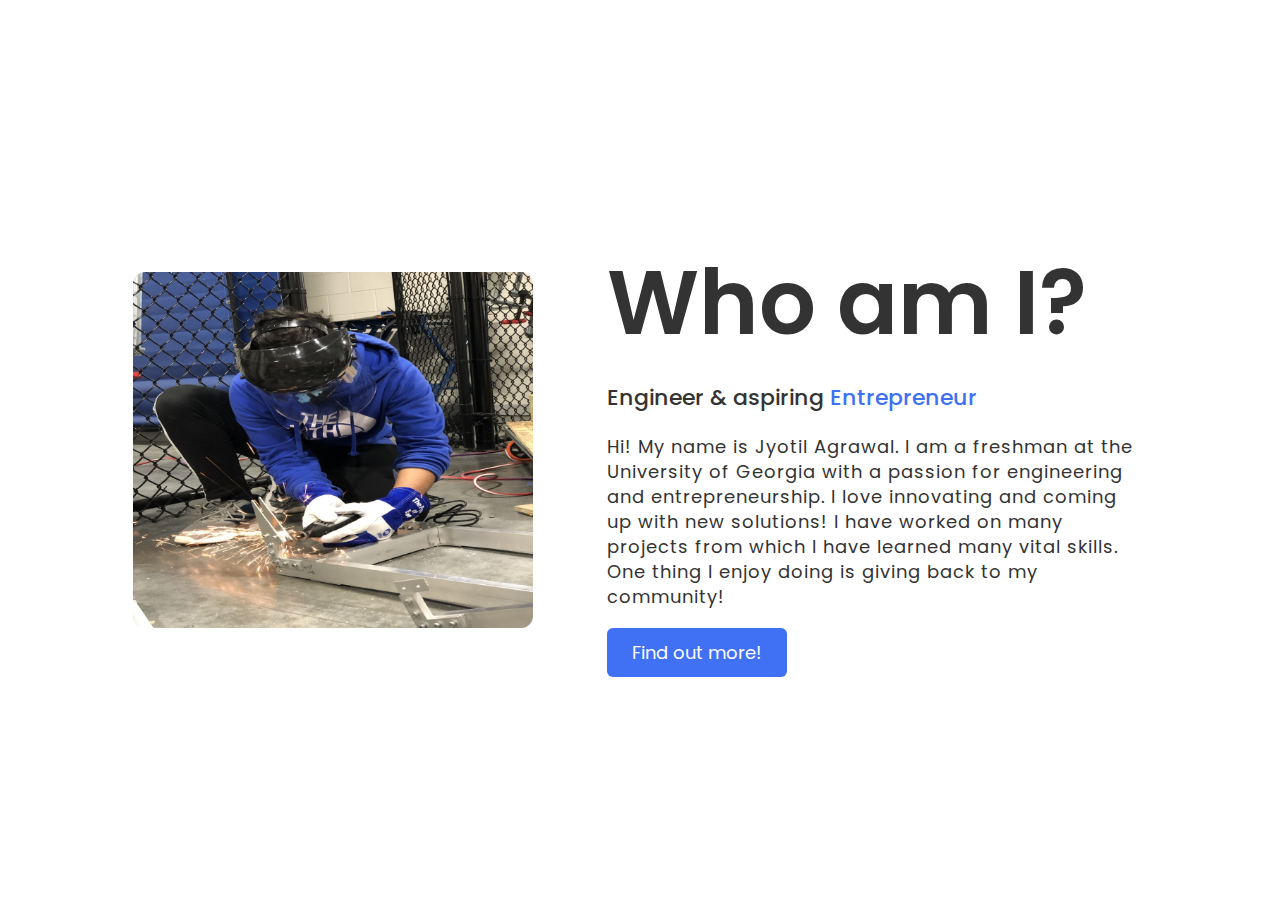
<file: index.html>
<!DOCTYPE html>

<html lang="en">
  <head>
    <meta charset="UTF-8" />
    <meta name="viewport" content="width=device-width, initial-scale=1.0" />
    <meta http-equiv="X-UA-Compatible" content="ie=edge" />
    <title>Jyotil's Portfolio</title>
    <link rel="stylesheet" href="style.css" />
  </head>
  <body>
    <section class="who-am-i">
      <div class="about">
        <img src="who.jpg" class="pic" />
        <div class="text">
          <h2>Who am I?</h2>
          <h5>Engineer & aspiring <span>Entrepreneur</span></h5>
          <p>Hi! My name is Jyotil Agrawal. I am a freshman at the University of Georgia with a passion for engineering and entrepreneurship. I love innovating and coming up with new solutions! I have worked on many projects from which I have learned many vital skills. One thing I enjoy doing is giving back to my community!</p>
          <div class="data">
            <a href="/projects.html" class="hire">Find out more!</a>
          </div>
        </div>
      </div>
    </section>
  </body>
</html>
</file>
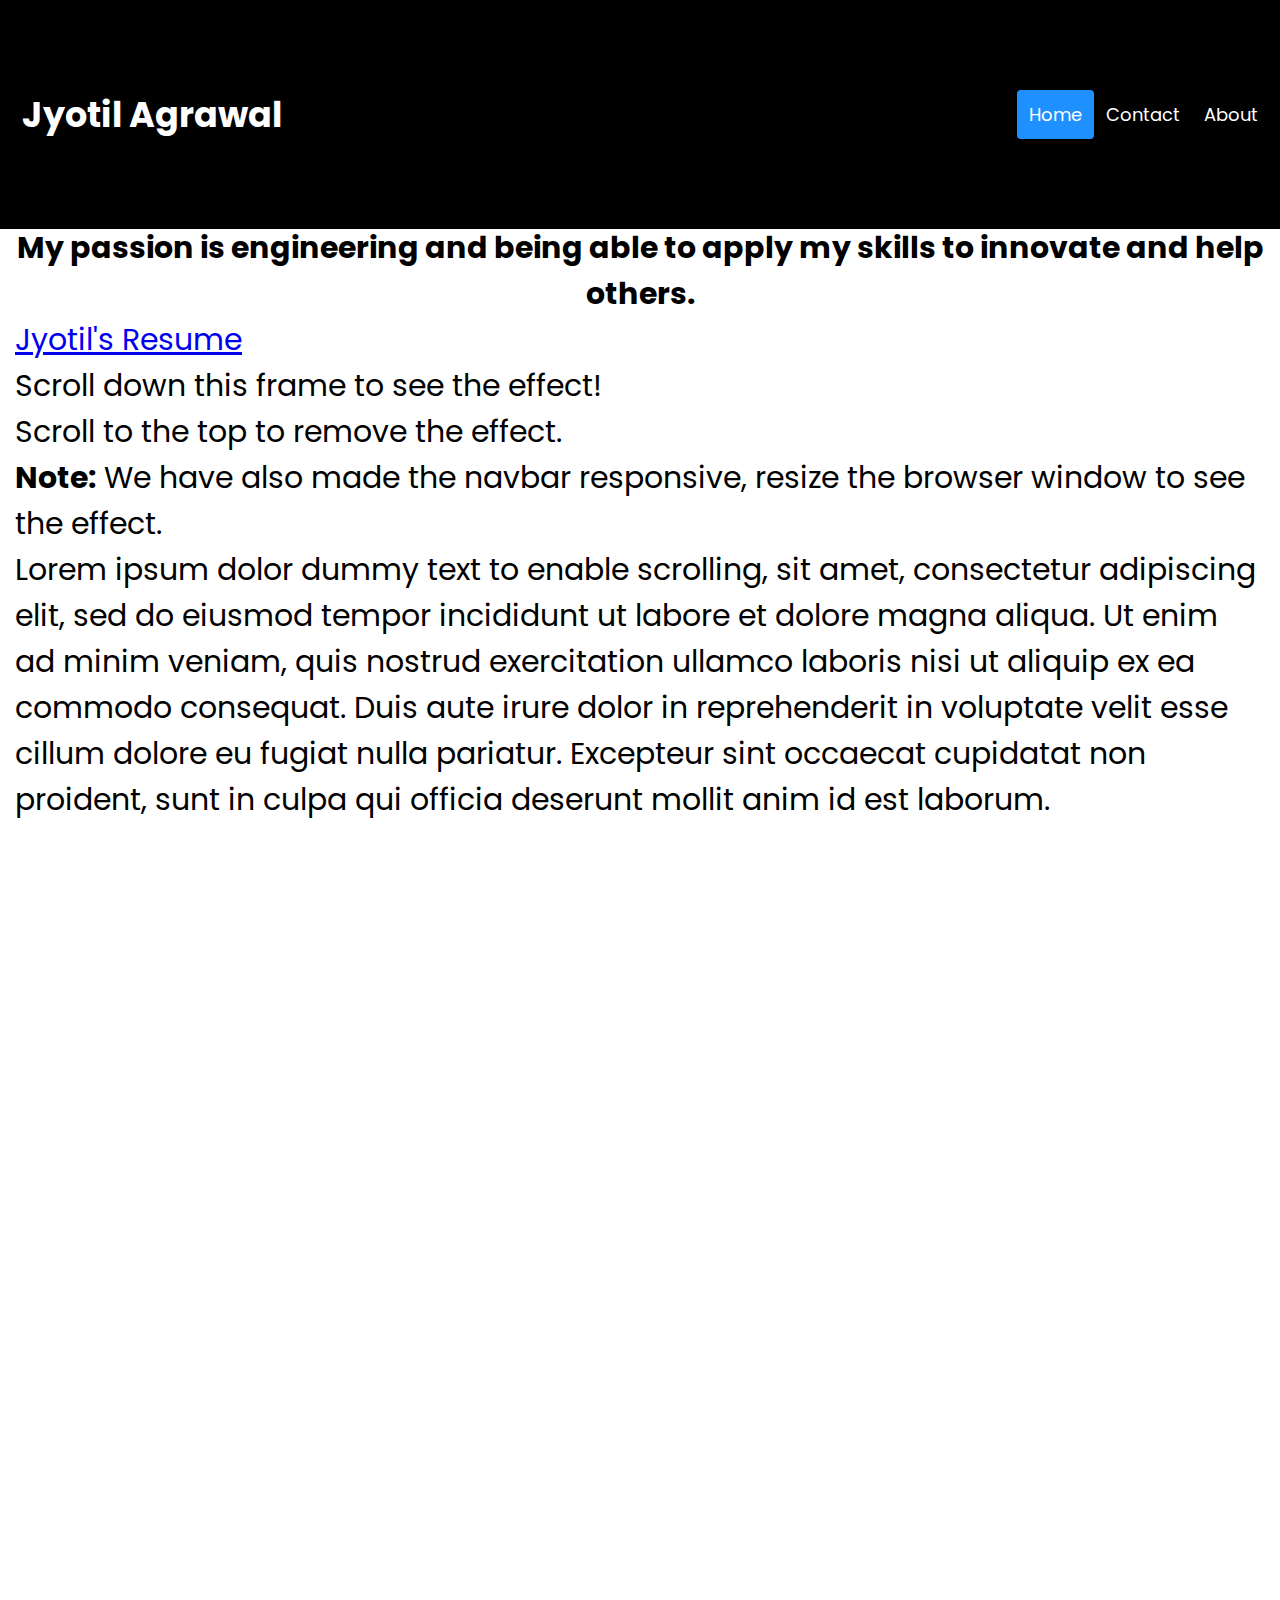
<file: aboutme.html>
<!DOCTYPE html>
<html lang="en">

  <head>
    <meta charset="UTF-8" />
    <meta name="viewport" content="width=device-width, initial-scale=1.0" />
    <meta http-equiv="X-UA-Compatible" content="ie=edge" />
    <title>Jyotil's Portfolio</title>
    <link rel="stylesheet" href="style.css" />
  </head>
  <body>
   
<div id="navbar">
  <a href="/index.html" id="logo">Jyotil Agrawal</a>
  <div id="navbar-right">
    <a class="active" href="#home">Home</a>
    <a href="#contact">Contact</a>
    <a href="#about">About</a>
  </div>
</div>

<div style="margin-top:210px;padding:15px 15px 2500px;font-size:30px">
  <center><p><b>My passion is engineering and being able to apply my skills to innovate and help others.</b></p></center>
  <a href="Agrawal_Jyotil_Resume_Senior.pdf" download>Jyotil's Resume</a>
  <p>Scroll down this frame to see the effect!</p>
  <p>Scroll to the top to remove the effect.</p>
  <p><b>Note:</b> We have also made the navbar responsive, resize the browser window to see the effect.</p>
  <p>Lorem ipsum dolor dummy text to enable scrolling, sit amet, consectetur adipiscing elit, sed do eiusmod tempor incididunt ut labore et dolore magna aliqua. Ut enim ad minim veniam, quis nostrud exercitation ullamco laboris nisi ut aliquip ex ea commodo consequat. Duis aute irure dolor in reprehenderit in voluptate velit esse cillum dolore eu fugiat nulla pariatur. Excepteur sint occaecat cupidatat non proident, sunt in culpa qui officia deserunt mollit anim id est laborum.</p>
</div>
 
     <script src="/script.js"></script>
     </body>
</html>
</file>
<file: style.css>
@import url("https://fonts.googleapis.com/css2?family=Poppins:wght@200;300;400;500&display=swap");
* {
  margin: 0;
  padding: 0;
  box-sizing: border-box;
  font-family: "Poppins", sans-serif;
}
.who-am-i {
  display: flex;
  align-items: center;
  height: 100vh;
  width: 100%;
  padding: 90px 0;
  background: #fff;
}
.pic {
  height: auto;
  width: 400px;
  border-radius: 12px;
}
.about {
  width: 1130px;
  max-width: 85%;
  margin: 0 auto;
  display: flex;
  align-items: center;
  justify-content: space-around;
}
.text {
  width: 540px;
}
.text h2 {
  color: #333;
  font-size: 90px;
  font-weight: 600;
  margin-bottom: 10px;
}
.text h5 {
  color: #333;
  font-size: 22px;
  font-weight: 500;
  margin-bottom: 20px;
}
span {
  color: #4070f4;
}
.text p {
  color: #333;
  font-size: 18px;
  line-height: 25px;
  letter-spacing: 1px;
}
.data {
  margin-top: 30px;
}
.hire {
  font-size: 18px;
  background: #4070f4;
  color: #fff;
  text-decoration: none;
  border: none;
  padding: 12px 25px;
  border-radius: 6px;
  transition: 0.5s;
}
.hire:hover {
  background: #000;
}

#navbar {
  overflow: hidden;
  background-color: #000000;
  padding: 90px 10px; /* Large padding which will shrink on scroll (using JS) */
  transition: 0.4s; /* Adds a transition effect when the padding is decreased */
  position: fixed; /* Sticky/fixed navbar */
  width: 100%;
  top: 0; /* At the top */
  z-index: 99;
}

/* Style the navbar links */
#navbar a {
  float: left;
  color: white;
  text-align: center;
  padding: 12px;
  text-decoration: none;
  font-size: 18px;
  line-height: 25px;
  border-radius: 4px;
}

/* Style the logo */
#navbar #logo {
  font-size: 35px;
  font-weight: bold;
  transition: 0.4s;
  
}

/* Links on mouse-over */
#navbar a:hover {
  background-color: #ddd;
  color: black;
}

/* Style the active/current link */
#navbar a.active {
  background-color: dodgerblue;
  color: white;
}

/* Display some links to the right */
#navbar-right {
  float: right;
}

/* Add responsiveness - on screens less than 580px wide, display the navbar vertically instead of horizontally */
@media screen and (max-width: 580px) {
  #navbar {
    padding: 20px 10px !important; /* Use !important to make sure that JavaScript doesn't override the padding on small screens */
  }
  #navbar a {
    float: none;
    display: block;
    text-align: left;
  }
  #navbar-right {
    float: none;
  }
}
.section {
    margin-top: 4rem;
    padding-top: 4rem;
}
.section:last-of-type {
    padding-bottom: 4rem;
}
    
/* hero background image */
.bgimage {
    height:100vh;
    background: url('images/heroImage.jpeg');
    background-size:cover;
    position:relative;
    padding: 0;
    margin: 0;
}
/* text css above hero image*/
.hero_title {
    padding-top: 10rem;
    font-size: 4.5rem;
}
.hero_desc {
    font-size: 2rem;
}
.hero_text {
    text-align: center;
    position: absolute;
    top: 50%;
    left: 50%;
    transform: translate(-50%, -50%);
    color: white;
}

.image_about {
    width: 100%;
}

.navbarDark {
    background: #000;
}


 .social-icons {
    font-size: 36px;
    cursor: pointer;
}
.fa-facebook:hover,
.fa-instagram:hover,
.fa-twitter:hover,
.fa-linkedin:hover, 
.fa-twitch:hover {
    color: #fff;
}
.fab {
    color: #000000;
}

.servicesText.card {
    height: 280px;
    cursor: pointer;
  }
.servicesIcon {
    font-size: 36px;
    text-align: center;
    width: 100%;
}
.card-title {
    text-align: center;
}
.card:hover .servicesIcon {
    color: #008000;
}
.servicesText:hover {
    border: 1px solid #008000;
}

.footer {
    background-color: #808080;
    text-align: center;
}
</file>
